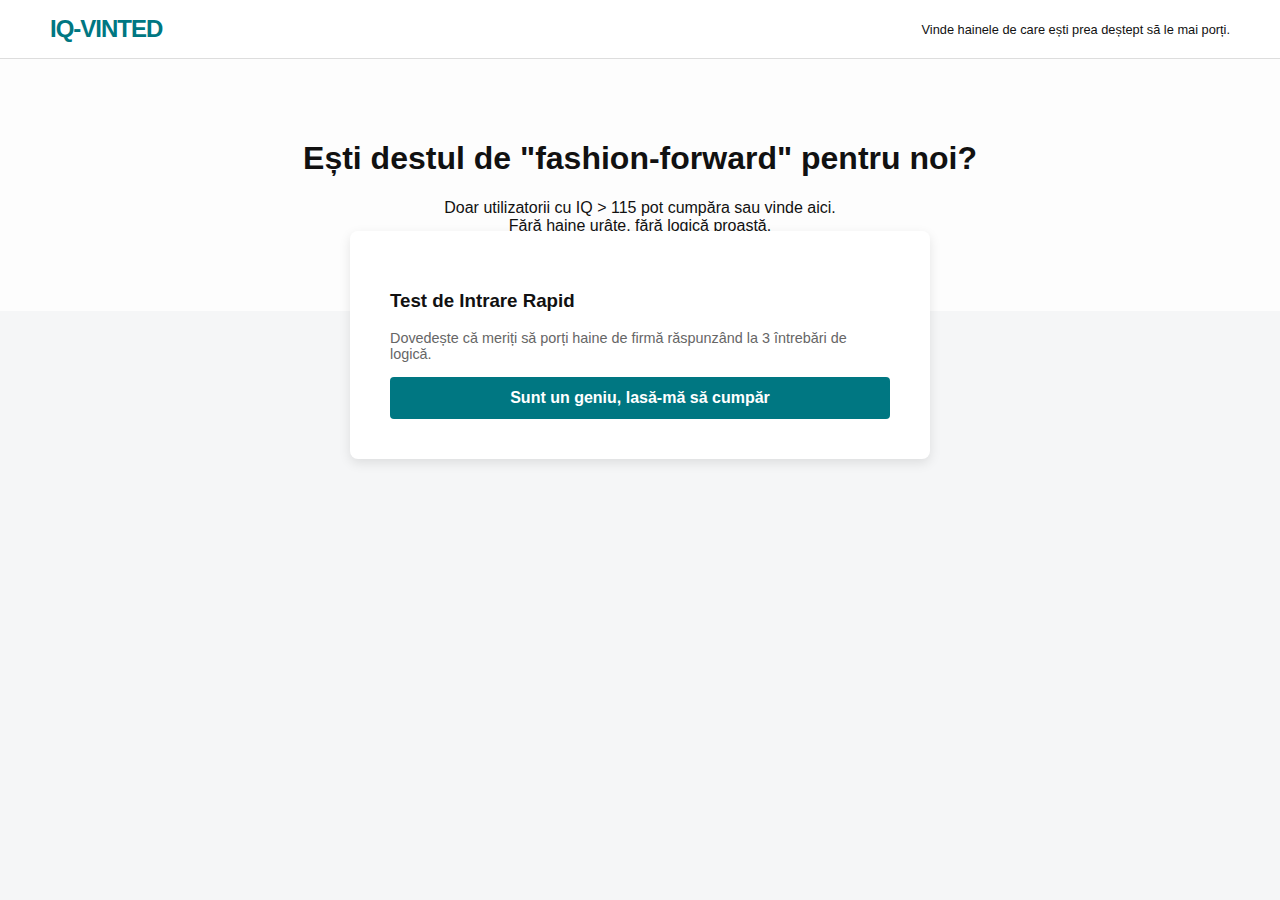
<file: index3.html>
<!DOCTYPE html>
<html lang="ro">
<head>
    <meta charset="UTF-8">
    <meta name="viewport" content="width=device-width, initial-scale=1.0">
    <title>IQ-VINTED | Haine deștepte pentru oameni și mai deștepți</title>
    <style>
        :root {
            --vinted-teal: #007782;
            --bg-light: #f5f6f7;
            --white: #ffffff;
            --error: #ff4d4d;
        }

        body {
            background-color: var(--bg-light);
            font-family: 'Segoe UI', Tahoma, Geneva, Verdana, sans-serif;
            margin: 0;
            color: #111;
        }

        /* Nav Bar */
        nav {
            background: var(--white);
            padding: 15px 50px;
            display: flex;
            justify-content: space-between;
            align-items: center;
            border-bottom: 1px solid #ddd;
        }

        .logo { font-size: 24px; font-weight: bold; color: var(--vinted-teal); letter-spacing: -1px; }

        .hero {
            text-align: center;
            padding: 60px 20px;
            background: linear-gradient(rgba(255,255,255,0.8), rgba(255,255,255,0.8)), url('https://www.transparenttextures.com/patterns/cubes.png');
        }

        .container { max-width: 1000px; margin: 0 auto; padding: 20px; }

        /* Card-ul de Test */
        .quiz-card {
            background: var(--white);
            border-radius: 8px;
            box-shadow: 0 4px 12px rgba(0,0,0,0.1);
            padding: 40px;
            max-width: 500px;
            margin: -100px auto 40px;
            position: relative;
            z-index: 10;
        }

        .btn {
            background: var(--vinted-teal);
            color: white;
            border: none;
            padding: 12px 24px;
            border-radius: 4px;
            font-size: 16px;
            font-weight: 600;
            cursor: pointer;
            width: 100%;
        }

        .btn-outline {
            background: transparent;
            border: 1px solid var(--vinted-teal);
            color: var(--vinted-teal);
            margin-top: 10px;
        }

        .option {
            border: 1px solid #ddd;
            padding: 12px;
            margin: 10px 0;
            border-radius: 4px;
            cursor: pointer;
            transition: 0.2s;
        }
        .option:hover { background: #f0f9f9; border-color: var(--vinted-teal); }

        /* Marketplace */
        .market-grid {
            display: grid;
            grid-template-columns: repeat(auto-fill, minmax(220px, 1fr));
            gap: 20px;
        }

        .item-card {
            background: var(--white);
            border: 1px solid #eee;
            border-radius: 4px;
            overflow: hidden;
        }

        .item-img {
            height: 250px;
            background: #eee;
            display: flex;
            align-items: center;
            justify-content: center;
            font-size: 50px;
        }

        .item-info { padding: 15px; }
        .price { font-weight: bold; font-size: 18px; }
        .size { font-size: 12px; color: #666; text-transform: uppercase; }

        .lockout-overlay {
            background: rgba(255, 77, 77, 0.1);
            border: 1px solid var(--error);
            color: var(--error);
            padding: 20px;
            border-radius: 4px;
            text-align: center;
        }

        .hidden { display: none !important; }
    </style>
</head>
<body>

<nav>
    <div class="logo">IQ-VINTED</div>
    <div style="font-size: 0.8rem;">Vinde hainele de care ești prea deștept să le mai porți.</div>
</nav>

<div class="hero">
    <h1>Ești destul de "fashion-forward" pentru noi?</h1>
    <p>Doar utilizatorii cu IQ > 115 pot cumpăra sau vinde aici. <br>Fără haine urâte, fără logică proastă.</p>
</div>

<div class="container">
    
    <div id="quiz-section" class="quiz-card">
        <div id="start-view">
            <h3>Test de Intrare Rapid</h3>
            <p style="color: #666; font-size: 0.9rem;">Dovedește că meriți să porți haine de firmă răspunzând la 3 întrebări de logică.</p>
            
            <div id="lockout-msg" class="hidden">
                <div class="lockout-overlay">
                    <strong>ACCES REFUZAT!</strong><br>
                    Ești prea "fashion-victim". Reîncearcă peste 30 de zile când îți mai revine logica.
                </div>
                <button class="btn btn-outline" onclick="resetDebug()">[DEBUG] Șterge restricția</button>
            </div>

            <button id="start-btn" class="btn" onclick="startQuiz()">Sunt un geniu, lasă-mă să cumpăr</button>
        </div>

        <div id="quiz-view" class="hidden">
            <p id="q-text" style="font-weight: bold;">Întrebare...</p>
            <div id="options-box"></div>
        </div>
    </div>

    <div id="market-section" class="hidden">
        <div style="display: flex; justify-content: space-between; margin-bottom: 20px;">
            <h3>Haine proaspăt validate de genii</h3>
            <span style="color: var(--vinted-teal); font-weight: bold;">Status: Geniu Confirmat ✅</span>
        </div>
        
        <div class="market-grid">
            <div class="item-card">
                <div class="item-img">🧥</div>
                <div class="item-info">
                    <div class="price">120 RON</div>
                    <div class="size">M / L / 130 IQ</div>
                    <div style="font-size: 0.9rem;">Hanorac cu care am luat 10 la bac.</div>
                </div>
            </div>
            <div class="item-card">
                <div class="item-img">👟</div>
                <div class="item-info">
                    <div class="price">450 RON</div>
                    <div class="size">42 / Nike "Logos"</div>
                    <div style="font-size: 0.9rem;">Adidași pentru mers la bibliotecă.</div>
                </div>
            </div>
            <div class="item-card">
                <div class="item-img">🕶️</div>
                <div class="item-info">
                    <div class="price">80 RON</div>
                    <div class="size">Unisex / Smart</div>
                    <div style="font-size: 0.9rem;">Ochelari care te fac să pari mai inteligent.</div>
                </div>
            </div>
            <div class="item-card">
                <div class="item-img">🧶</div>
                <div class="item-info">
                    <div class="price">30 RON</div>
                    <div class="size">S / Vintage</div>
                    <div style="font-size: 0.9rem;">Pulover de lână de la bunica (fostă profesoară de fizică).</div>
                </div>
            </div>
        </div>
    </div>
</div>

<script>
    const QUESTIONS = [
        { q: "Dacă un stilist are 3 eșarfe și le vinde pe toate cu 0 lei, ce are stilistul acum?", opts: ["Bani", "Foame", "Ghinion", "Un business plan prost"], correct: 3 },
        { q: "Câte perechi de șosete ai nevoie pentru 3 picioare?", opts: ["2 perechi", "3 perechi", "1.5 perechi", "Depinde de mărime"], correct: 0 },
        { q: "Ce cuvânt urmează? Gucci, Prada, Versace, ...", opts: ["Lidl", "Armani", "Pepco", "Târgul de Vechituri"], correct: 1 }
    ];

    let currentQ = 0;
    let score = 0;

    function checkLock() {
        const lock = localStorage.getItem('vinted_iq_lock');
        if (lock) {
            document.getElementById('start-btn').classList.add('hidden');
            document.getElementById('lockout-msg').classList.remove('hidden');
            return true;
        }
        return false;
    }

    function resetDebug() {
        localStorage.removeItem('vinted_iq_lock');
        location.reload();
    }

    function startQuiz() {
        if(checkLock()) return;
        document.getElementById('start-view').classList.add('hidden');
        document.getElementById('quiz-view').classList.remove('hidden');
        loadQ();
    }

    function loadQ() {
        if (currentQ >= QUESTIONS.length) {
            finish();
            return;
        }
        const q = QUESTIONS[currentQ];
        document.getElementById('q-text').innerText = q.q;
        const box = document.getElementById('options-box');
        box.innerHTML = '';
        q.opts.forEach((opt, i) => {
            const d = document.createElement('div');
            d.className = 'option';
            d.innerText = opt;
            d.onclick = () => { if(i === q.correct) score++; currentQ++; loadQ(); };
            box.appendChild(d);
        });
    }

    function finish() {
        if (score === 3) {
            document.getElementById('quiz-section').classList.add('hidden');
            document.getElementById('market-section').classList.remove('hidden');
        } else {
            localStorage.setItem('vinted_iq_lock', 'true');
            document.getElementById('quiz-view').classList.add('hidden');
            document.getElementById('start-view').classList.remove('hidden');
            checkLock();
        }
    }

    checkLock();
</script>

</body>
</html>
</file>
